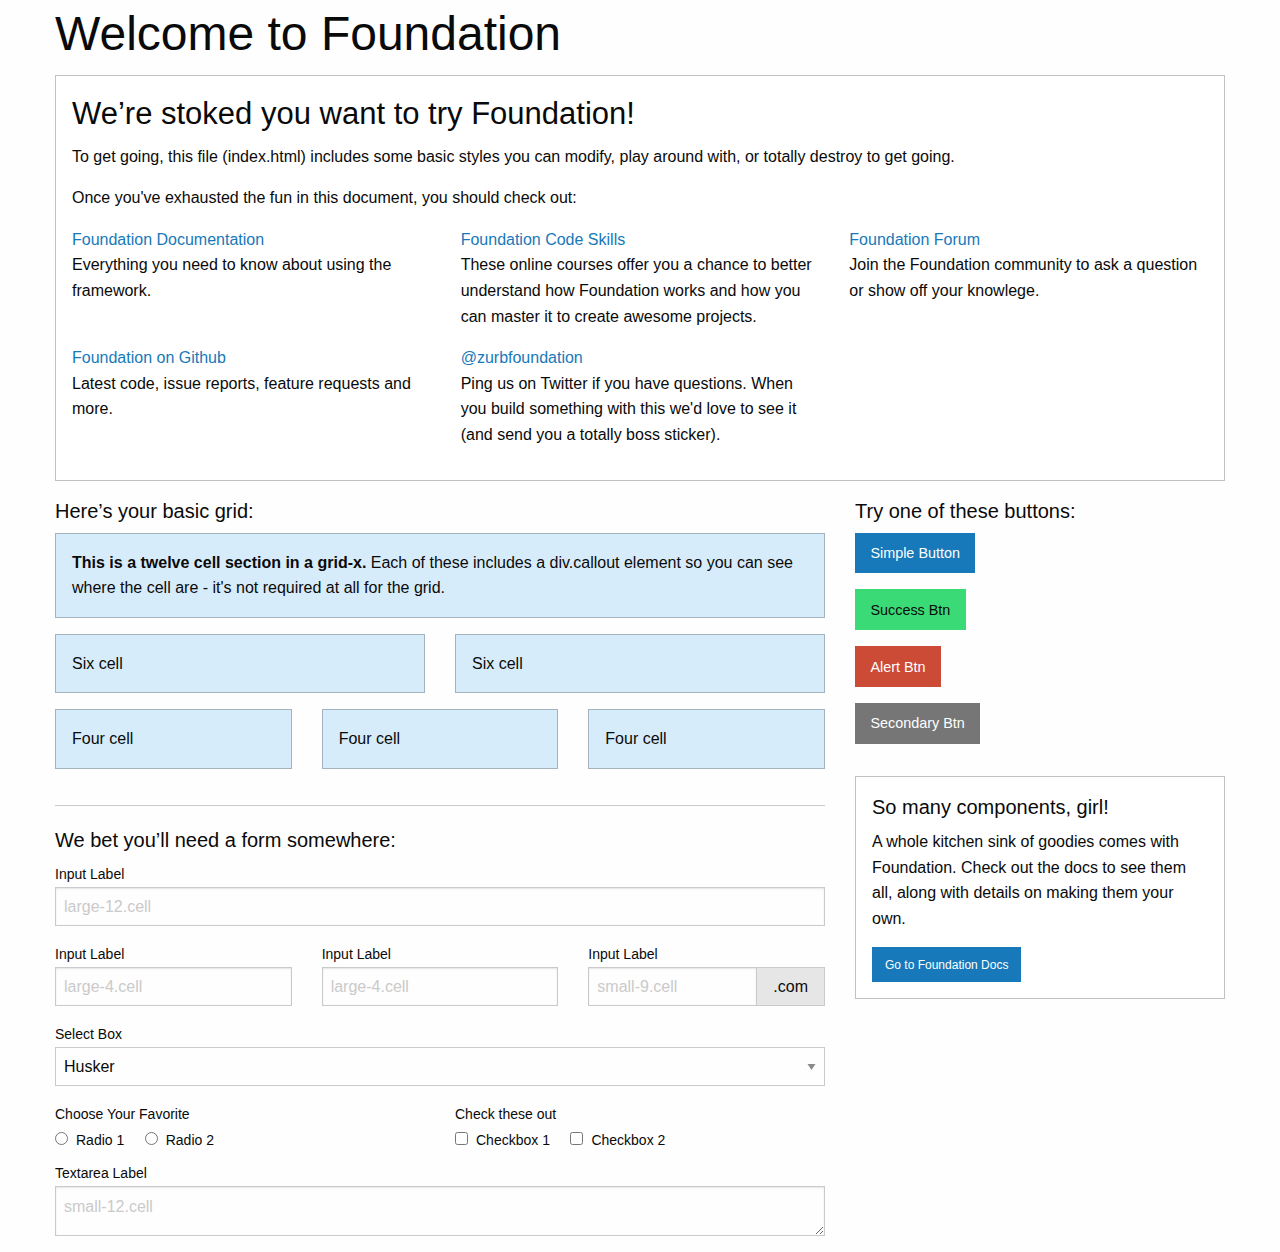
<file: Foundation-Sites-6.6.3-CSS/Foundation-Sites-6.6.3-CSS/index.html>
<!doctype html>
<html class="no-js" lang="en">
  <head>
    <meta charset="utf-8" />
    <meta http-equiv="x-ua-compatible" content="ie=edge">
    <meta name="viewport" content="width=device-width, initial-scale=1.0">
    <title>Foundation for Sites</title>
    <link rel="stylesheet" href="assets/css/foundation.css">
  </head>
<body>

    <div class="grid-container">
      <div class="grid-x grid-padding-x">
        <div class="large-12 cell">
          <h1>Welcome to Foundation</h1>
        </div>
      </div>

      <div class="grid-x grid-padding-x">
        <div class="large-12 cell">
          <div class="callout">
            <h3>We&rsquo;re stoked you want to try Foundation! </h3>
            <p>To get going, this file (index.html) includes some basic styles you can modify, play around with, or totally destroy to get going.</p>
            <p>Once you've exhausted the fun in this document, you should check out:</p>
            <div class="grid-x grid-padding-x">
              <div class="large-4 medium-4 cell">
                <p><a href="http://foundation.zurb.com/docs">Foundation Documentation</a><br />Everything you need to know about using the framework.</p>
              </div>
              <div class="large-4 medium-4 cell">
                <p><a href="http://zurb.com/university/code-skills">Foundation Code Skills</a><br />These online courses offer you a chance to better understand how Foundation works and how you can master it to create awesome projects.</p>
              </div>
              <div class="large-4 medium-4 cell">
                <p><a href="http://foundation.zurb.com/forum">Foundation Forum</a><br />Join the Foundation community to ask a question or show off your knowlege.</p>
              </div>
            </div>
            <div class="grid-x grid-padding-x">
              <div class="large-4 medium-4 medium-push-2 cell">
                <p><a href="http://github.com/zurb/foundation">Foundation on Github</a><br />Latest code, issue reports, feature requests and more.</p>
              </div>
              <div class="large-4 medium-4 medium-pull-2 cell">
                <p><a href="https://twitter.com/ZURBfoundation">@zurbfoundation</a><br />Ping us on Twitter if you have questions. When you build something with this we'd love to see it (and send you a totally boss sticker).</p>
              </div>
            </div>
          </div>
        </div>
      </div>

      <div class="grid-x grid-padding-x">
        <div class="large-8 medium-8 cell">
          <h5>Here&rsquo;s your basic grid:</h5>
          <!-- Grid Example -->

          <div class="grid-x grid-padding-x">
            <div class="large-12 cell">
              <div class="primary callout">
                <p><strong>This is a twelve cell section in a grid-x.</strong> Each of these includes a div.callout element so you can see where the cell are - it's not required at all for the grid.</p>
              </div>
            </div>
          </div>
          <div class="grid-x grid-padding-x">
            <div class="large-6 medium-6 cell">
              <div class="primary callout">
                <p>Six cell</p>
              </div>
            </div>
            <div class="large-6 medium-6 cell">
              <div class="primary callout">
                <p>Six cell</p>
              </div>
            </div>
          </div>
          <div class="grid-x grid-padding-x">
            <div class="large-4 medium-4 small-4 cell">
              <div class="primary callout">
                <p>Four cell</p>
              </div>
            </div>
            <div class="large-4 medium-4 small-4 cell">
              <div class="primary callout">
                <p>Four cell</p>
              </div>
            </div>
            <div class="large-4 medium-4 small-4 cell">
              <div class="primary callout">
                <p>Four cell</p>
              </div>
            </div>
          </div>

          <hr />

          <h5>We bet you&rsquo;ll need a form somewhere:</h5>
          <form>
            <div class="grid-x grid-padding-x">
              <div class="large-12 cell">
                <label>Input Label</label>
                <input type="text" placeholder="large-12.cell" />
              </div>
            </div>
            <div class="grid-x grid-padding-x">
              <div class="large-4 medium-4 cell">
                <label>Input Label</label>
                <input type="text" placeholder="large-4.cell" />
              </div>
              <div class="large-4 medium-4 cell">
                <label>Input Label</label>
                <input type="text" placeholder="large-4.cell" />
              </div>
              <div class="large-4 medium-4 cell">
                <div class="grid-x">
                  <label>Input Label</label>
                  <div class="input-group">
                    <input type="text" placeholder="small-9.cell" class="input-group-field" />
                    <span class="input-group-label">.com</span>
                  </div>
                </div>
              </div>
            </div>
            <div class="grid-x grid-padding-x">
              <div class="large-12 cell">
                <label>Select Box</label>
                <select>
                  <option value="husker">Husker</option>
                  <option value="starbuck">Starbuck</option>
                  <option value="hotdog">Hot Dog</option>
                  <option value="apollo">Apollo</option>
                </select>
              </div>
            </div>
            <div class="grid-x grid-padding-x">
              <div class="large-6 medium-6 cell">
                <label>Choose Your Favorite</label>
                <input type="radio" name="pokemon" value="Red" id="pokemonRed"><label for="pokemonRed">Radio 1</label>
                <input type="radio" name="pokemon" value="Blue" id="pokemonBlue"><label for="pokemonBlue">Radio 2</label>
              </div>
              <div class="large-6 medium-6 cell">
                <label>Check these out</label>
                <input id="checkbox1" type="checkbox"><label for="checkbox1">Checkbox 1</label>
                <input id="checkbox2" type="checkbox"><label for="checkbox2">Checkbox 2</label>
              </div>
            </div>
            <div class="grid-x grid-padding-x">
              <div class="large-12 cell">
                <label>Textarea Label</label>
                <textarea placeholder="small-12.cell"></textarea>
              </div>
            </div>
          </form>
        </div>

        <div class="large-4 medium-4 cell">
          <h5>Try one of these buttons:</h5>
          <p><a href="#" class="button">Simple Button</a><br/>
            <a href="#" class="success button">Success Btn</a><br/>
            <a href="#" class="alert button">Alert Btn</a><br/>
            <a href="#" class="secondary button">Secondary Btn</a></p>
          <div class="callout">
            <h5>So many components, girl!</h5>
            <p>A whole kitchen sink of goodies comes with Foundation. Check out the docs to see them all, along with details on making them your own.</p>
            <a href="https://foundation.zurb.com/sites/docs/" class="small button">Go to Foundation Docs</a>
          </div>
        </div>
      </div>
    </div>


<script src="assets/js/vendor.js"></script>
<script src="assets/js/foundation.js"></script>
</body>
</html>
</file>
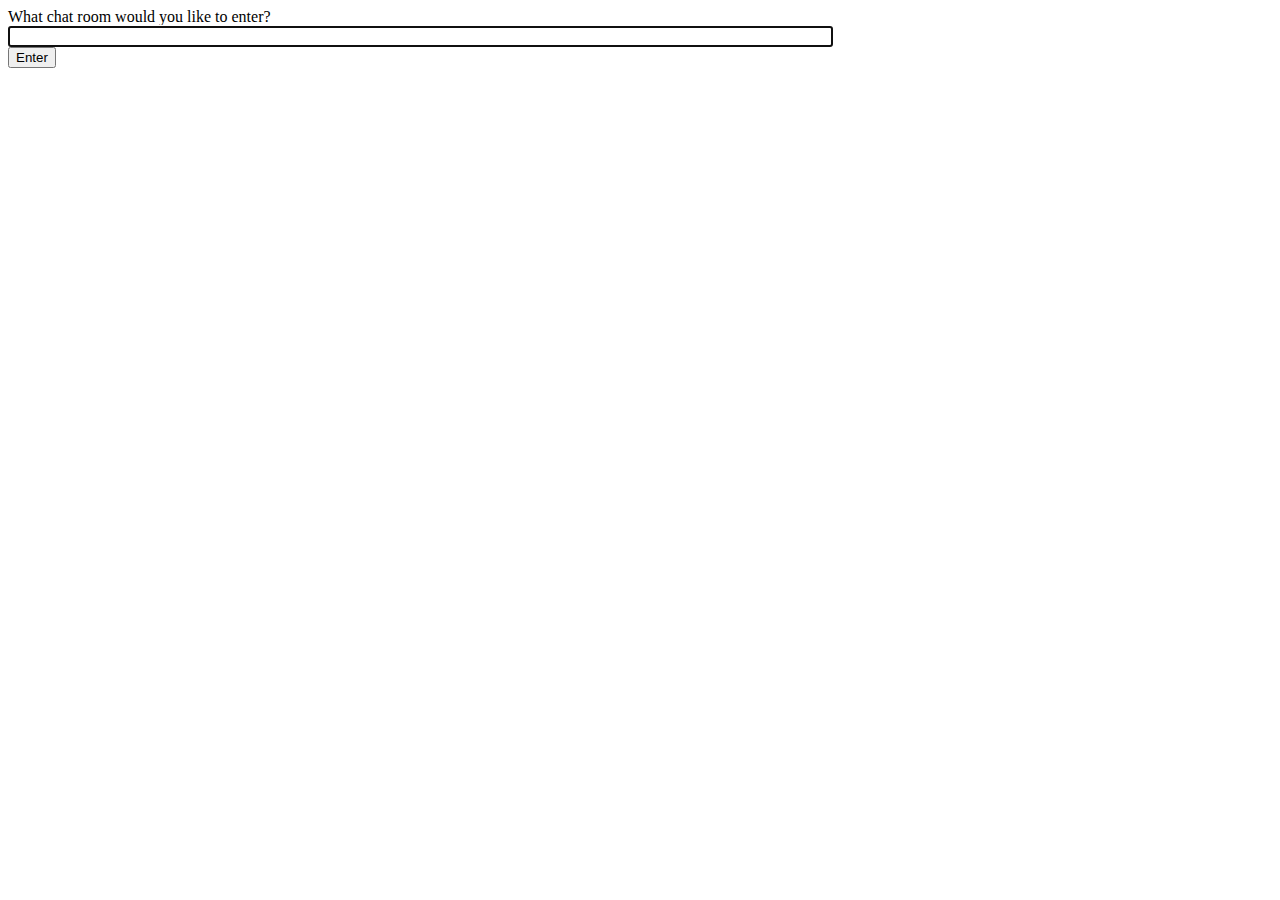
<file: mysite/chat/templates/chat/index.html>
<!-- chat/templates/chat/index.html -->
<!DOCTYPE html>
<html>
<head>
    <meta charset="utf-8"/>
    <title>Chat Rooms</title>
</head>
<body>
    What chat room would you like to enter?<br>
    <input id="room-name-input" type="text" size="100"><br>
    <input id="room-name-submit" type="button" value="Enter">

    <script>
        document.querySelector('#room-name-input').focus();
        document.querySelector('#room-name-input').onkeyup = function(e) {
            if (e.keyCode === 13) {  // enter, return
                document.querySelector('#room-name-submit').click();
            }
        };

        document.querySelector('#room-name-submit').onclick = function(e) {
            var roomName = document.querySelector('#room-name-input').value;
            window.location.pathname = '/chat/' + roomName + '/';
        };
    </script>
</body>
</html>
</file>
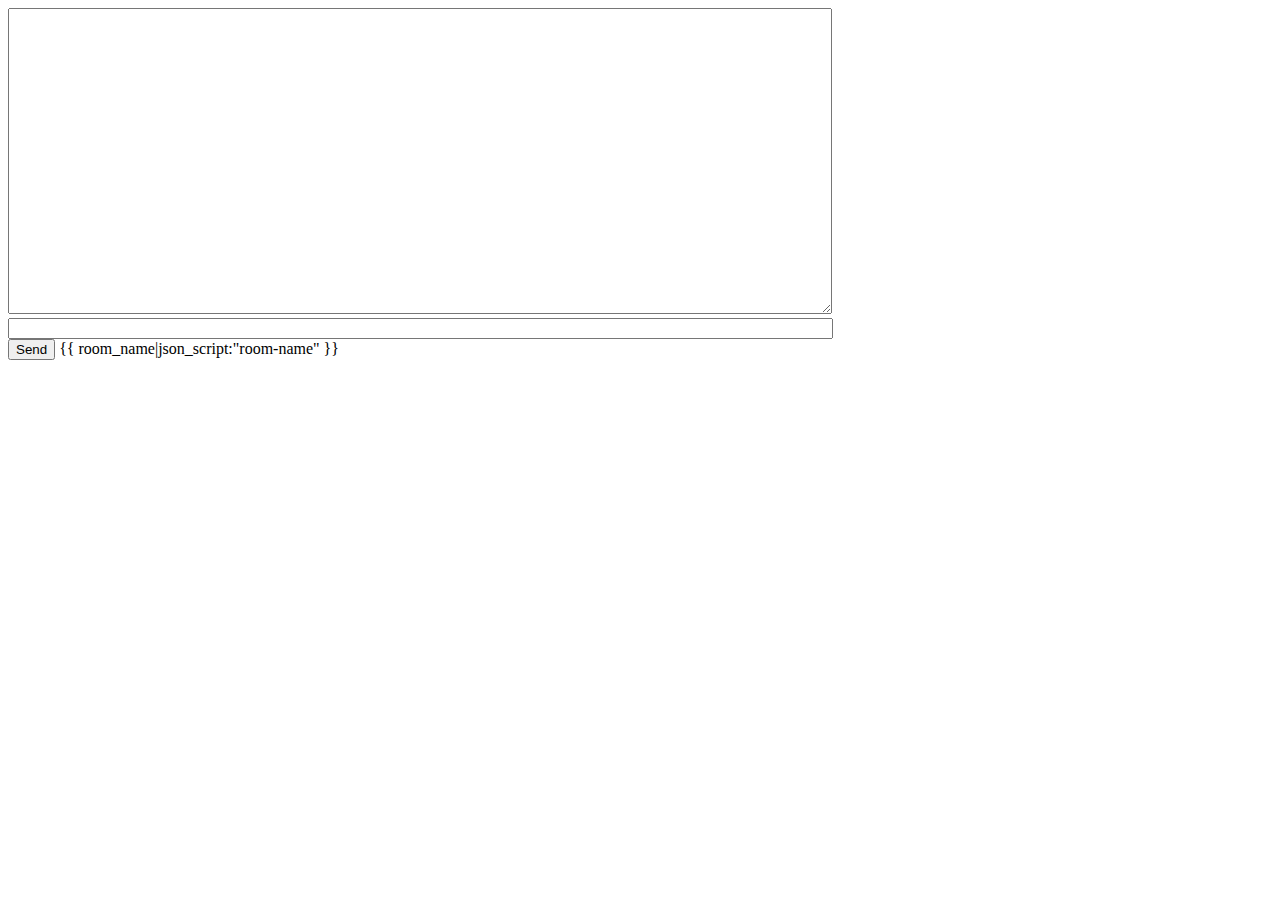
<file: mysite/chat/templates/chat/room.html>
<!-- chat/templates/chat/room.html -->
<!DOCTYPE html>
<html>
<head>
    <meta charset="utf-8"/>
    <title>Chat Room</title>
</head>
<body>
    <textarea id="chat-log" cols="100" rows="20"></textarea><br>
    <input id="chat-message-input" type="text" size="100"><br>
    <input id="chat-message-submit" type="button" value="Send">
    {{ room_name|json_script:"room-name" }}
    <script>
        const roomName = JSON.parse(document.getElementById('room-name').textContent);

        const chatSocket = new WebSocket(
            'ws://'
            + window.location.host
            + '/ws/chat/'
            + roomName
            + '/'
        );

        chatSocket.onmessage = function(e) {
            const data = JSON.parse(e.data);
            document.querySelector('#chat-log').value += (data.message + '\n');
        };

        chatSocket.onclose = function(e) {
            console.error('Chat socket closed unexpectedly');
        };

        document.querySelector('#chat-message-input').focus();
        document.querySelector('#chat-message-input').onkeyup = function(e) {
            if (e.keyCode === 13) {  // enter, return
                document.querySelector('#chat-message-submit').click();
            }
        };

        document.querySelector('#chat-message-submit').onclick = function(e) {
            const messageInputDom = document.querySelector('#chat-message-input');
            const message = messageInputDom.value;
            chatSocket.send(JSON.stringify({
                'message': message
            }));
            messageInputDom.value = '';
        };
    </script>
</body>
</html>
</file>
